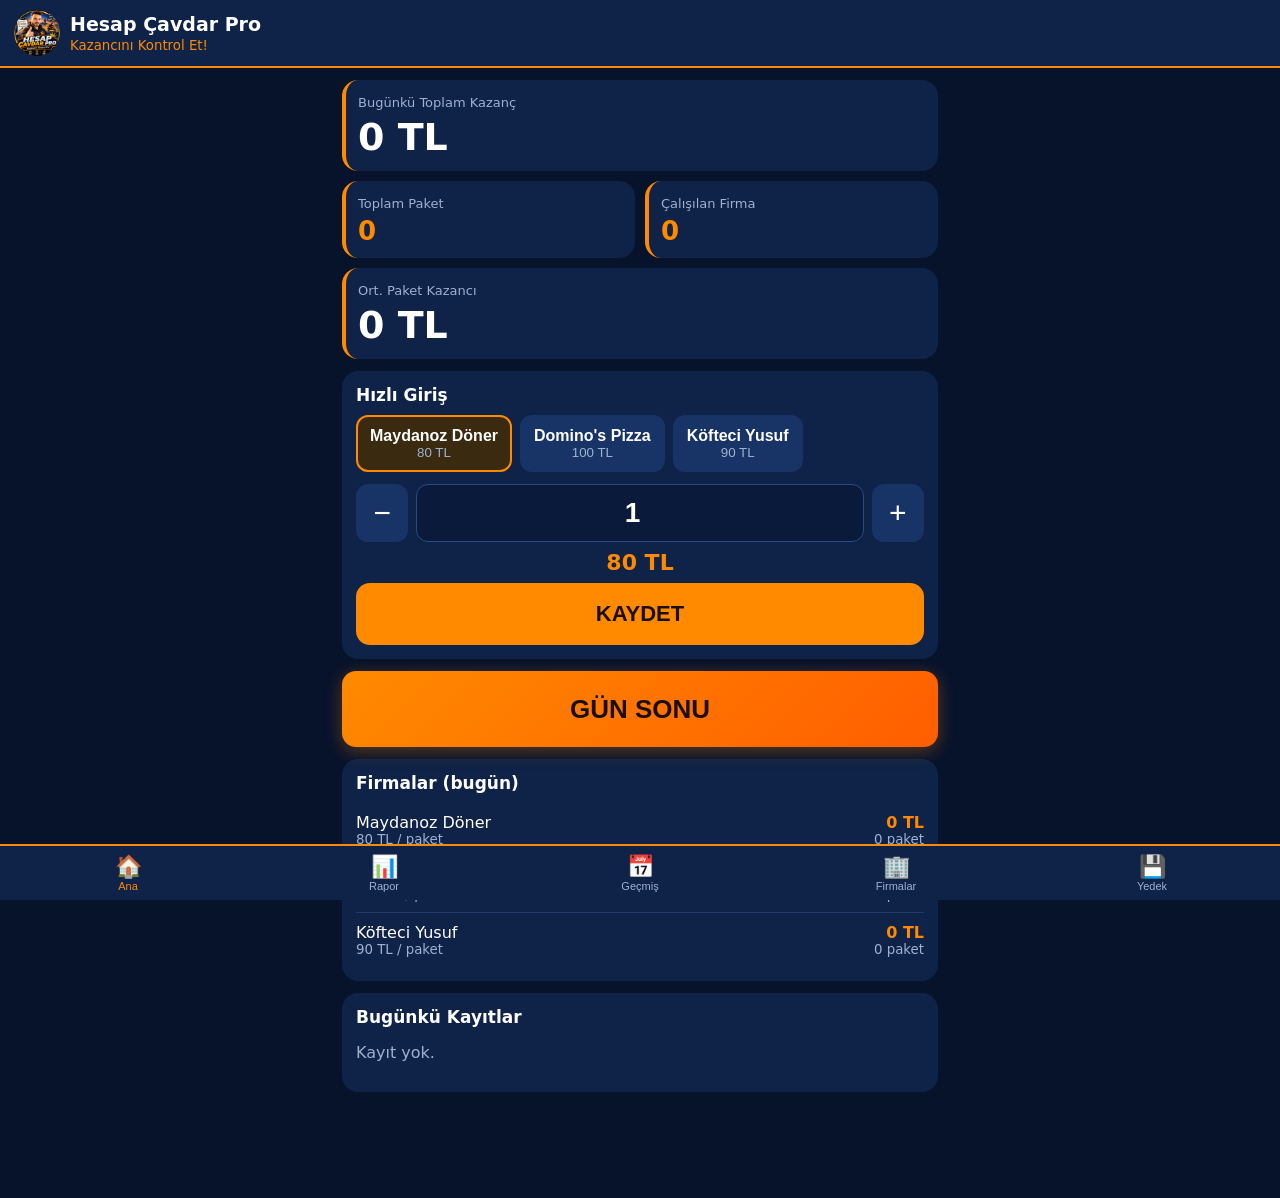
<file: index.html>
<!DOCTYPE html><html lang="tr"><head><meta charset="utf-8"><meta name="viewport" content="width=device-width,initial-scale=1,viewport-fit=cover"><meta name="theme-color" content="#0b1b3a"><title>Hesap Çavdar Pro</title><link rel="manifest" href="manifest.json"><link rel="icon" href="icon-192.png"><link rel="apple-touch-icon" href="icon-192.png"><link rel="stylesheet" href="style.css"></head><body><header><img src="logo.png" alt=""><div><b>Hesap Çavdar Pro</b><small>Kazancını Kontrol Et!</small></div></header><main id="v"></main><nav id="nav"><button data-a="tab" data-t="home">🏠<span>Ana</span></button><button data-a="tab" data-t="rep">📊<span>Rapor</span></button><button data-a="tab" data-t="hist">📅<span>Geçmiş</span></button><button data-a="tab" data-t="firms">🏢<span>Firmalar</span></button><button data-a="tab" data-t="bak">💾<span>Yedek</span></button></nav><div id="m" class="modal" hidden></div><div id="t" class="toast"></div><script src="app.js"></script></body></html>
</file>
<file: style.css>
:root{--bg:#07122b;--c:#0f2247;--c2:#183466;--o:#ff8a00;--m:#9fb1d1}
*{box-sizing:border-box;-webkit-tap-highlight-color:transparent}
html,body{margin:0}
body{background:var(--bg);color:#fff;font-family:system-ui,Roboto,Arial,sans-serif;padding-bottom:calc(82px + env(safe-area-inset-bottom,0px))}
header{display:flex;align-items:center;gap:10px;padding:10px 14px;padding-top:calc(10px + env(safe-area-inset-top,0px));background:var(--c);border-bottom:2px solid var(--o);position:sticky;top:0;z-index:5}
header img{width:46px;height:46px;border-radius:50%}header b{font-size:19px;display:block}header small{color:var(--o)}
main{padding:12px;max-width:620px;margin:auto}
.stats{display:grid;grid-template-columns:1fr 1fr;gap:10px;margin-bottom:12px}
.st{background:var(--c);border-radius:16px;padding:12px;border-left:4px solid var(--o)}
.st small{color:var(--m);font-size:13px}.st b{display:block;font-size:26px;margin-top:4px;color:var(--o)}
.st.w{grid-column:span 2}.st.w b{font-size:38px;color:#fff}
.card{background:var(--c);border-radius:16px;padding:14px;margin-bottom:12px}
h3{margin:0 0 10px;font-size:17px}h4{margin:12px 0 6px}
.mut{color:var(--m)}
.chips{display:flex;flex-wrap:wrap;gap:8px;margin-bottom:12px}
.chip{background:var(--c2);color:#fff;border:2px solid transparent;border-radius:12px;padding:10px 12px;font-size:16px;font-weight:600}
.chip small{display:block;color:var(--m);font-weight:400}.chip.on{border-color:var(--o);background:#3a2a10}
.step{display:flex;gap:8px;margin-bottom:8px}
.step button{width:64px;font-size:30px;background:var(--c2);color:#fff;border:0;border-radius:12px}
input,select{width:100%;background:#0a1a3a;color:#fff;border:1px solid #2b4a85;border-radius:12px;padding:12px;font-size:20px;font-weight:700}
.step input{text-align:center;font-size:28px}
.prev{text-align:center;font-size:22px;color:var(--o);margin:8px 0;font-weight:700}
.btn{width:100%;background:var(--o);color:#1a0f00;border:0;border-radius:14px;padding:14px;font-size:18px;font-weight:800}
.btn.big{padding:18px;font-size:22px}.btn.alt{background:var(--c2);color:#fff}.btn.red{background:#b3261e;color:#fff}
.end{height:76px;font-size:26px;margin-bottom:12px;background:linear-gradient(135deg,#ff8a00,#ff5e00);box-shadow:0 4px 18px #ff8a0055}
.row{display:flex;align-items:center;gap:8px;padding:10px 0;border-bottom:1px solid #223c70}
.row:last-child{border:0}.row>span{flex:1}.row small{color:var(--m);display:block}.row b{color:var(--o)}
.row button{background:var(--c2);border:0;border-radius:10px;color:#fff;font-size:18px;padding:8px 10px}
.tabs{display:flex;gap:6px;margin-bottom:10px}.tabs button{flex:1;padding:10px 2px;border:0;border-radius:10px;background:var(--c2);color:#fff;font-weight:600}.tabs .on{background:var(--o);color:#1a0f00}
.two{display:grid;grid-template-columns:1fr 1fr;gap:8px;margin-bottom:10px}
.chart{display:flex;align-items:flex-end;gap:2px;height:150px;padding-top:16px}
.bar{flex:1;height:100%;display:flex;flex-direction:column;justify-content:flex-end;align-items:center;min-width:0}
.bar i{display:block;width:100%;background:var(--o);border-radius:4px 4px 0 0;min-height:2px}.bar small{font-size:9px;color:var(--m)}.bar em{font-size:10px;font-style:normal}
.cal{display:grid;grid-template-columns:repeat(7,1fr);gap:4px;text-align:center}
.cal small{color:var(--m)}.day{aspect-ratio:1;border:0;border-radius:10px;background:var(--c2);color:#fff;font-size:16px;position:relative}
.day.has{background:#5a3a08}.day.has:after{content:"";position:absolute;bottom:4px;left:calc(50% - 3px);width:6px;height:6px;border-radius:50%;background:var(--o)}
.day.td{outline:2px solid #fff}.day.on{background:var(--o);color:#1a0f00}.day.x{visibility:hidden}
.cn{display:flex;justify-content:space-between;align-items:center;margin-bottom:8px}.cn button{background:var(--c2);color:#fff;border:0;border-radius:10px;padding:10px 16px;font-size:18px}
nav{position:fixed;bottom:0;left:0;right:0;display:flex;background:var(--c);border-top:2px solid var(--o);padding-bottom:env(safe-area-inset-bottom,0px);z-index:6}
nav button{flex:1;background:none;border:0;color:var(--m);font-size:22px;padding:8px 0}nav span{display:block;font-size:11px}nav .on{color:var(--o)}
.modal{position:fixed;inset:0;background:#000b;display:flex;align-items:center;justify-content:center;z-index:9;padding:12px}.modal[hidden]{display:none}
.box{background:var(--c);border:2px solid var(--o);border-radius:18px;padding:16px;width:100%;max-width:420px;max-height:88vh;overflow:auto}
.box label{display:block;margin:10px 0 4px;color:var(--m)}.box .btn{margin-top:10px}
pre{white-space:pre-wrap;font:16px/1.6 system-ui;background:#0a1a3a;padding:12px;border-radius:12px}
.toast{position:fixed;left:50%;bottom:100px;transform:translateX(-50%);background:#fff;color:#07122b;padding:12px 20px;border-radius:30px;font-weight:700;opacity:0;pointer-events:none;transition:.25s;z-index:20}.toast.s{opacity:1}
</file>
